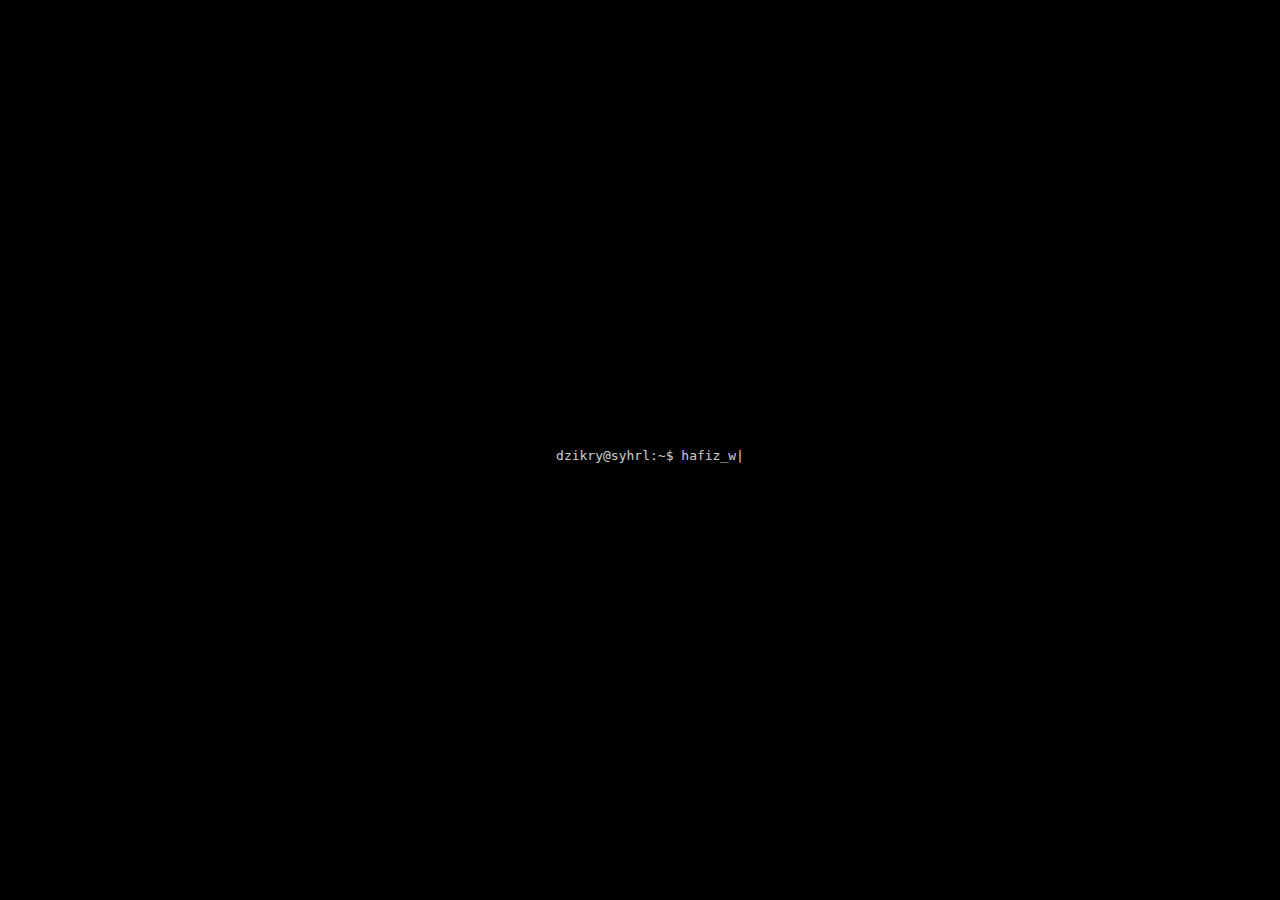
<file: index.html>
<!DOCTYPE html>
<html lang="en">
<head>
    <script async src="https://umami.valinatic.tech/script.js" data-website-id="07b022c6-8046-4d8d-830a-c6d8ee1ccd5d"></script>
    <meta charset="UTF-8">
    <meta name="viewport" content="width=device-width, initial-scale=1.0">
    <meta name="description" content="Dzikry Syahrul Hafiz" />
	<meta name="keywords" content="dzikry syahrul hafiz, blog, business card, creative, creative portfolio, cv theme, online resume, personal, portfolio, professional cv, responsive portfolio, resume, resume theme, vcard" />
	<meta name="author" content="Dzikry Syahrul Hafiz" />
    <title>XVII</title>
   <link rel="icon" type="image/png" href="images/post-six.jpg">
    <link rel="stylesheet" href="css/index.css">
    <script src="https://cdnjs.cloudflare.com/ajax/libs/gsap/3.2.6/gsap.min.js"></script>
</head>
<body>
    <div id="all">
        <div class="cursor"></div>
    <!--loader-->
        <!--<div id="loader">
            <span class="color">DZIKRY</span>SYAHRUL 
        </div>-->

        <div class="load">
            <pre class="term">dzikry@syhrl:~$ </pre>
          </div>

        <div id="breaker">
        </div>
        <div id="breaker-two">
        </div>

        <div id="navigation-content">
            <div class="navigation-close">
                <span class="close-first"></span>
                <span class="close-second"></span>
            </div>
            <div class="navigation-links">
                <a href="#"  id="home-link" >HOME</a>
                <a href="#"  id="about-link" >ABOUT</a>
                <a href="#"  id="blog-link" >HOBBIES</a>
                <a href="#"  id="portfolio-link" >PORTFOLIO</a>
                <a href="#"  id="contact-link" >CONTACT</a>
            </div>
        </div>

        <div id="navigation-bar">
            <div class="menubar">
                <span class="first-span"></span>
                <span class="second-span"></span>
                <span class="third-span"></span>
            </div>
        </div>

        <div id="header">
            <div id="particles"></div>

            <div class="social-media-links">
               <a href="https://instagram.com/dzkrysyahrul?igshid=YmMyMTA2M2Y=" target=”_blank”><img src="images/instagram logo.png" class="social-media" alt="instagram-logo"></a><!--Your instagram homepage link inser in place of "#"-->
                <a href="https://www.facebook.com/dzyahrul.haf.3/" target=”_blank”><img src="images/facebook logo.png" class="social-media" alt="facebook-logo"></a>
                <a href="https://www.linkedin.com/in/dzkrysyhrl?lipi=urn%3Ali%3Apage%3Ad_flagship3_profile_view_base_contact_details%3B3DAjAme%2BT9yFdmmVLQYDzQ%3D%3D" target=”_blank”><img src="images/linkedin logo.png" class="social-media" alt="linkedin-logo"></a>
                <a href="https://github.com/dzkrysyhrl" target=”_blank”><img src="images/twitter logo.png" class="social-media" alt="twitter-logo"></a>

            </div>

            <div class="header-content">
                <div class="header-content-box">
                <div class="firstline"><span class="color">DZIKRY </span></div>
                <div class="firstlinew">SYAHRUL</div>
                <div class="secondline">
                I'm a
            <span class="txt-rotate color" data-period="1200"data-rotate='[ " Director.", " Designer.", " Sleepyhead." ]'></span>
            <span class="slash">|</span>
        </div>
                    <div class="contact">
                <a href="Mailto:#"><img src="images/mail.png" alt="email-pic" class="contactpic"></a><!--Your email Id write in place of "#"-->
                <a href="Tel:#"><img src="images/call.png" alt="phone-pic" class="contactpic"></a><!--Your telephone number Id write in place of "#"-->
                    </div>    
            </div>
            </div>
            <!--header image-->
            <div class="header-image">
            <img src="images/sikat.jpg" alt="logo">
            </div>
            <!--header image end-->
        </div>
           <!--Header End-->
        <!--HomePage End-->
        <!--Main-Section End-->
        <!--about-->
        <div id="about">
            <div class="color-changer">
            <div class="color-panel">
                <img src="images/gear.png" alt="">
            </div>
            <div class="color-selector">
                <div class="heading">Custom Colors</div>
                <div class="colors">
                    <ul >
                    <li>
                        <a href="#0" class="color-red " title="color-red"></a>
                    </li>
                    <li>
                        <a href="#0" class="color-purple" title="color-purple"></a>
                    </li>
                    <li>
                        <a href="#0" class="color-malt" title="color-malt"></a>
                    </li>
                    <li>
                        <a href="#0" class="color-green" title="color-green"></a>
                    </li>
                    <li>
                        <a href="#0" class="color-blue" title="color-blue"></a>
                    </li>
                    <li>
                        <a href="#0" class="color-orange" title="color-orange"></a>
                    </li>
                    </ul>
                </div>
            </div>
            </div>
            <!--about content-->
            <div id="about-content">
                <div class="about-header">
                    About <span class="color">Me</span>
                    <span class ="header-caption">Kenalan dulu <span class="color"> DONG.</span></span>
                </div>
                <div class="about-main">
            <div class="about-first-paragraph wow">
            <!--about description-->
               <span class="about-first-line">
                    Hi! My name is
                    <span class="color">Dzikry Syahrul.</span>   
                    You can call me Dzikry.</span>
                     <br>
               <span class="about-second-line">I'm a self-demanding graphic designer, also director who's completely obsessed with detail and in love with perfect. Have a special interest to music, theater, and movie. Now just sit on your best position, and let me tell you about my self (more).</span>
               <div class="cv">
                <a href="https://drive.google.com/file/d/1Xrk-YoJ-oaJOZ8XbSYYxU1YjgHynDbTC/view?usp=sharing" target=”_blank”><button>Download <span class="colors">CV</span></button></a>
            </div>
            </div>
            <!--about picture-->
            <div class="about-img">
                <img src="images/about.jpg" alt="Your Image">
            </div>
            </div>
    
            </div>
            <!--services start-->
            <div id="services">
                <div class="color-changer">
                    <div class="color-panel">
                        <img src="images/gear.png" alt="">
                    </div>
                    <div class="color-selector">
                        <div class="heading">Custom Colors</div>
                        <div class="colors">
                            <ul >
                            <li>
                                <a href="#0" class="color-red " title="color-red"></a>
                            </li>
                            <li>
                                <a href="#0" class="color-purple" title="color-purple"></a>
                            </li>
                            <li>
                                <a href="#0" class="color-malt" title="color-malt"></a>
                            </li>
                            <li>
                                <a href="#0" class="color-green" title="color-green"></a>
                            </li>
                            <li>
                                <a href="#0" class="color-blue" title="color-blue"></a>
                            </li>
                            <li>
                                <a href="#0" class="color-orange" title="color-orange"></a>
                            </li>
                            </ul>
                        </div>
                    </div>
                    </div>
            <!--services header-->
                    <div class="services-heading wow">
                        <span class="color">My</span> Experience
                    </div>
            <!--services header end-->
            <!--services content-->
                    <div class="services-content">
                           <div class="service-one service wow">
                               <div class="service-img">
                               <img src="images/coding.png" alt="service-one">
                               </div>
                               <div class="service-description">
                                <h2>Hafiza Tailor</h2>
                                <h4>Marketing Manager | 2020 - PRESENT</h4>
                                <p>Sebenernya sih ini jasa jahit punya mamah saya. Tapi gpp saya masukin sini aja, namanya aja Marketing.
                                    Sini yg mau tambal celana bolong, go to Contact Page.
                                </p>
                               </div>
                           </div>
                           <div class="service-two service wow">
                               <div class="service-img">
                               <img src="images/instagram.png" alt="service-two">
                               </div>
                               <div class="service-description">
                                <h2>Studio Animars</h2>
                                <h4>Internship Group Leader | 2020</h4>
                                <p>Selain berfokus pada animasi, Studio Animars juga berjalan di bidang   
                                   desain grafis, ilustrasi, game dan animasi 2D/3D. </p>
                               </div>
                           </div>
                           <div class="service-three service wow">
                            <div class="service-img">
                               <img src="images/bulb.png" alt="service-three">
                            </div>
                            <div class="service-description">
                                <h2>PT. Veronique</h2>
                                <h4>Staff IT Inventory | 2021 - PRESENT</h4>
                                <p>PT. Veronique Indonesia merupakan sebuah perusahaan asing yang bergerak di sektor produksi perhiasan berbahan perak dan emas dengan tujuan utama untuk di ekspor ke kawasan Eropa dan Amerika Serikat.</p>
                            </div>
                        </div>
                    </div>
            </div>
            <!--services content end-->
            <!--services end-->
            <div id="skills">
                <div class="skills-header">
                     My <span class="color"> Skills</span>
                </div>
                <div class="skills-content " style="text-align: center;">
                    <div class="skill-html skill">
                        <div class="skill-text">
                    <div class="html">
                        Graphic Design
                    </div>
                        </div>
                    <div class="html-prog wow prog">
                 <div class="html-progress wow">85%</div>
                    </div>
                    </div>
                    <div class="skill-html skill">
                        <div class="skill-text">
                    <div class="html">
                        Directing
                    </div>
                        </div>
                    <div class="html-prog wow prog">
                 <div class="js-progress wow">95%</div>
                    </div>
                    </div>
                    <div class="skill-html skill">
                        <div class="skill-text">
                    <div class="html">
                        Fotography
                    </div>
                        </div>
                    <div class="html-prog wow prog">
                 <div class="adobe-progress wow">85%</div>
                    </div>
                    </div>
                    <div class="skill-html skill">
                        <div class="skill-text">
                    <div class="html">
                        Videography
                    </div>
                        </div>
                    <div class="html-prog wow prog">
                 <div class="php-progress wow">80%</div>
                    </div>
                    </div>
                    <div class="skill-html skill">
                        <div class="skill-text">
                    <div class="html">
                        Cinematography
                    </div>
                        </div>
                    <div class="html-prog wow prog">
                 <div class="jquery-progress wow">80%</div>
                    </div>
                    </div>
                    <div class="skill-html skill">
                        <div class="skill-text">
                    <div class="html">
                        Acting
                    </div>
                        </div>
                    <div class="html-prog wow prog">
                 <div class="seo-progress wow">90%</div>
                    </div>
                    </div>
                </div>
            </div>
            <div class="footer">
             <div class="footer-text">
                 <img src="./images/copyright.png" alt="copyright-img" class="images" height="14px"> Dzikry Syahrul
             </div>
            </div>
    <!--copyright-section-->
        </div>
        <!--about end-->
        <!--portfolio-->
        <div id="portfolio">
            <div class="color-changer">
                <div class="color-panel">
                    <img src="images/gear.png" alt="">
                </div>
                <div class="color-selector">
                    <div class="heading">Custom Colors</div>
                    <div class="colors">
                        <ul >
                        <li>
                            <a href="#0" class="color-red " title="color-red"></a>
                        </li>
                        <li>
                            <a href="#0" class="color-purple" title="color-purple"></a>
                        </li>
                        <li>
                            <a href="#0" class="color-malt" title="color-malt"></a>
                        </li>
                        <li>
                            <a href="#0" class="color-green" title="color-green"></a>
                        </li>
                        <li>
                            <a href="#0" class="color-blue" title="color-blue"></a>
                        </li>
                        <li>
                            <a href="#0" class="color-orange" title="color-orange"></a>
                        </li>
                        </ul>
                    </div>
                </div>
                </div>
            <div class="portfolio-header"> <span class="color"> My </span> Portfolio
            <span class ="header-caption"> Some of my <span class="color"> WORK</span></span></div>
             <div id="portfolio-content">
                 <div class="portfolio portfolio-first">
                     <div class="portfolio-image">
                        <img src="images/portfolio-first.jpg" alt="portfolio-first">
                     </div>
                     <div class="portfolio-text">
                         <h2>PHOTO MANIPULATION</h2>
                         <p>Pake PHOTOSHOP, bikin dulu pas lagi gabut.</p>
                     </div>
                 </div>
                 <div class="portfolio portfolio-second">
                    <div class="portfolio-image">
                        <img src="images/portfolio-second.jpg" alt="portfolio-second">
                    </div>
                    <div class="portfolio-text">
                        <h2>FLYER DESIGN</h2>
                        <p>Kadang pake Corel, kadang pake AI, kadang juga pake PHOTOSHOP. Lumayan sih dri ini saya dapet uang jajan.</p>
                    </div>
                </div>
             
                <div class="portfolio portfolio-third">
                    <div class="portfolio-image">
                        <img src="images/portfolio-third.jpg" alt="portfolio-third">
                    </div>
                    <div class="portfolio-text">
                        <h2>LOGO DESIGN</h2>
                        <p>Kalo ga pake Corel, pakeknya AI, tergantung mood aja sih. Ini juga pas lagi gabut dulu, buat tim esport sendiri. </p>
                    </div>
                </div>
                <div class="portfolio portfolio-fourth">
                    <div class=" portfolio-image">
                        <img src="images/portfolio-fourth.jpg" alt="portfolio-fourth">
                    </div>
                    <div class="portfolio-text">
                        <h2>SCHOOL YEARVID</h2>
                        <p>This is The Biggest Project i've ever worked in School. Saya bertanggung jawab sebagai Produser, Director, DOP, dan Screenwriter.</p>
                        <div class="button"><a href="https://drive.google.com/drive/folders/1gSZ2qwjLJ2P13nFgLSkrzw3cKwXY6oGQ?usp=sharing" target=”_blank”><button><span class="index"> View All Portfolio<i class="gg-arrow-right"></i></span></button></a></div>
                    </div>
                </div>
                 </div>
            <div class="footer">
                <div class="footer-text">
                    <img src="./images/copyright.png" alt="copyright-img" class="images" height="14px"> Dzikry Syahrul
                </div>
               </div>
       <!--copyright-section-->
             </div>
        <!--portfolio end-->
        <!--blog-->
        <div id="blog">
            <div class="color-changer">
                <div class="color-panel">
                    <img src="images/gear.png" alt="">
                </div>
                <div class="color-selector">
                    <div class="heading">Custom Colors</div>
                    <div class="colors">
                        <ul >
                        <li>
                            <a href="#0" class="color-red " title="color-red"></a>
                        </li>
                        <li>
                            <a href="#0" class="color-purple" title="color-purple"></a>
                        </li>
                        <li>
                            <a href="#0" class="color-malt" title="color-malt"></a>
                        </li>
                        <li>
                            <a href="#0" class="color-green" title="color-green"></a>
                        </li>
                        <li>
                            <a href="#0" class="color-blue" title="color-blue"></a>
                        </li>
                        <li>
                            <a href="#0" class="color-orange" title="color-orange"></a>
                        </li>
                        </ul>
                    </div>
                </div>
                </div>
        <div class="blog-header"> My Hobbies</span>
            <span class ="header-caption"> Hobi Hobi Hobi <span class="color"> HOBI.</span></span></div>
            <div class="blog-content">
                 <div class="blogs">
                     <div class="img">
                        <img src="images/post-one.jpg" alt="blog-one">
                     </div>
                     <div class="blog-text">
                         <h3>Ndengerin Musik</h3>
                         <p>Wooooo yang pertama jelas ndengerin musik. Kek hampir setiap saat pasti Musikan. Pas lagi mandi, ngising, atau lagi ngerjain sesuatu dll pasti ndengerin musik.
                             Apalagi klo lagi suka sama 1 lagu, behhh 24/7 nyetel lagu yg sama terus.</p>
                     </div></a>
                 </div>      
                 <div class="blogs">
                    <div class="img">
                        <img src="images/post-two.jpg" alt="blog-two">
                    </div>
                    <div class="blog-text">
                        <h3>Nyanyi</h3>
                        <p>Kalo lagi musikan, wajib bgt sambil nyanyi, ya walaupun suara saya kayak Rhoma Irama kena radang tenggorokan.
                            Btw saya suka banyak genre musik, diantaranya heavy metal, rap, jazz, k-pop, j-pop, hampir semuanya deh, musik klasik juga suka.
                        </p>
                    </div></a>
                </div>      
                <div class="blogs">
                    <div class="img">
                        <img src="images/post-three.jpg" alt="blog-three">
                    </div>
                    <div class="blog-text">
                        <h3>Nonton</h3>
                        <p>Sama kayak musikan, saya gabisa lepas dri hal yang satu ini. Banyak yang saya tonton, mulai dari film dan series korea, thailand, lokal, hollywood, hingga jepang, termasuk juga Anime.</p>
                    </div></a>
                </div>
                <div class="blogs">
                    <div class="img">
                        <img src="images/post-four.jpg" alt="blog-four">
                    </div>
                    <div class="blog-text">
                        <h3>Ngegame</h3>
                        <p>Alhamdulillah dulu saya masih sempat ngalamin masa masa ngantri di warnet atau rental PS.
                         Dari dulu saya suka Ngegame, banyak dan bervariasi juga game yang saya mainkan. Namun sayang, sekarang mainnya cuma ML.</p>
                    </div></a>
                </div>  
                <div class="blogs">
                    <div class="img">
                        <img src="images/post-five.jpg" alt="blog-five">
                    </div>
                    <div class="blog-text">
                        <h3>Motoran</h3>
                        <p>Suka banget motoran, Kek motoran jauh gitu, walaupun gak punya tujuan yang jelas, tetep seneng.
                            Saya punya impian, ke Korea buat boncengin Mba Kim Sejeong pake motor supra geter punya bapak dulu, pasti mesra sekali, kayak kata pepatah "Ora Supra Ora Mesra".</p>
                    </div></a>
                </div>  
                <div class="blogs">
                    <div class="img">
                        <img src="images/post-six.jpg" alt="blog-six">
                    </div>
                    <div class="blog-text">
                        <h3>Turu</h3>
                        <p>Udah jelas 100% rill no fek fek suka banget sama hal yang satu ini</p>
                    </div></a>
                </div>        
            </div>
               <div class="footer">
                <div class="footer-text">
                    <img src="./images/copyright.png" alt="copyright-img" class="images" height="14px"> Dzikry Syahrul
                </div>
               </div>
       <!--copyright-section-->
        </div>
        <!--blog end-->
        <!--contact-->
     <div id="contact">
        <div class="color-changer">
            <div class="color-panel">
                <img src="images/gear.png" alt="">
            </div>
            <div class="color-selector">
                <div class="heading">Custom Colors</div>
                <div class="colors">
                    <ul >
                    <li>
                        <a href="#0" class="color-red " title="color-red"></a>
                    </li>
                    <li>
                        <a href="#0" class="color-purple" title="color-purple"></a>
                    </li>
                    <li>
                        <a href="#0" class="color-malt" title="color-malt"></a>
                    </li>
                    <li>
                        <a href="#0" class="color-green" title="color-green"></a>
                    </li>
                    <li>
                        <a href="#0" class="color-blue" title="color-blue"></a>
                    </li>
                    <li>
                        <a href="#0" class="color-orange" title="color-orange"></a>
                    </li>
                    </ul>
                </div>
            </div>
            </div>
         <div class="contact-header">Get In <span class="color"> Touch</span>
        <div class="contact-header-caption"> <span class="color"> Kalo mau kenal lebih</span> DEKET.</div></div>
        <div class="contact-content">
            <!--Contact form-->
             <div class="contact-form">
                 <div class="form-header">
                     Message Me
                 </div>
                 <form id="myForm" action="#">
                    <div class="input-line">
                        <input  id="name" type="text" placeholder="Name" class="input-name">
                        <input id="email" type="email" placeholder="Email"  class="input-name">
                    </div>
                    <input type="text" id="subject" placeholder="Subject" class="input-subject">
                    <textarea id ="body" class="input-textarea" placeholder="Message"></textarea>
                    <button type="button" onclick="alert('Gokil!')" id ="submit" value="send" >Submit</button>
                 </form>
               
             </div>
            <!--Contact form-->
            <!--Contact information-->
             <div class="contact-info">
                <div class="contact-info-header">
                    Contact Info
                </div>
                <div class="contact-info-content">
                <div class="contect-info-content-line">
                    <img src="./images/icon-name.png" class="icon" alt="name-icon">
                    <div class="contact-info-icon-text">
                        <h6>Name</h6>
                        <p>Dzikry Syahrul Hafiz</p>
                  </div>
                </div>
                <div class="contect-info-content-line">
                  <img src="./images/icon-location.png" class="icon" alt="location-icon">
                  <div class="contact-info-icon-text">
                      <h6>Location</h6>
                      <p>Banjarnegara, Jawa Tengah</p>
                </div>
              </div>
              <div class="contect-info-content-line">
                  <img src="./images/icon-phone.png" class="icon" alt="phone-icon">
                  <div class="contact-info-icon-text">
                      <h6>Phone</h6>
                      <p>+62-8139-0820-234</p>
                </div>
              </div>
              
              <div class="contect-info-content-line">
                  <img src="./images/icon-email.png" class="icon" alt="email-icon">
                  <div class="contact-info-icon-text">
                      <h6>Email</h6>
                      <p>dzikrysyahrulhafiz@gmail.com</p>
                </div>
              </div>
                </div>
            <!--Contact information end-->
           </div>
        </div>
                    <div class="footer">
                        <div class="footer-text">
                            <img src="./images/copyright.png" alt="copyright-img" class="images" height="14px"> Dzikry Syahrul
                        </div>
                       </div>
               <!--copyright-section-->
     </div>
        <!--contact end-->
    </div>
    <!--all the divisions-->
    <script src="js/jquery.min.js"></script>
    <script src="js/particles.js"></script>
    <script src="js/particles.min.js"></script>
    <script src="js/index.js"></script>
    <script src="js/loader.js"></script>
    <!--particles script-->
    <script>
 particlesJS("particles", {"particles":{"number":{"value":120,"density":{"enable":true,"value_area":800}},"color":{"value":"#ffffff"},"shape":{"type":"circle","stroke":{"width":0,"color":"#000000"},"polygon":{"nb_sides":5},"image":{"src":"img/github.svg","width":100,"height":100}},"opacity":{"value":0.5,"random":false,"anim":{"enable":true,"speed":1,"opacity_min":0.1,"sync":false}},"size":{"value":3,"random":true,"anim":{"enable":true,"speed":0,"size_min":0.1,"sync":false}},"line_linked":{"enable":false,"distance":0,"color":"#ffffff","opacity":0.24463576890600452,"width":1.2626362266116362},"move":{"enable":true,"speed":3,"direction":"none","random":false,"straight":false,"out_mode":"out","bounce":false,"attract":{"enable":false,"rotateX":600,"rotateY":1200}}},"interactivity":{"detect_on":"canvas","events":{"onhover":{"enable":false,"mode":"grab"},"onclick":{"enable":true,"mode":"push"},"resize":true},"modes":{"grab":{"distance":400,"line_linked":{"opacity":1}},"bubble":{"distance":400,"size":40,"duration":2,"opacity":8,"speed":3},"repulse":{"distance":200,"duration":0.4},"push":{"particles_nb":4},"remove":{"particles_nb":2}}},"retina_detect":true});
</script>
</body>
</html>
</file>
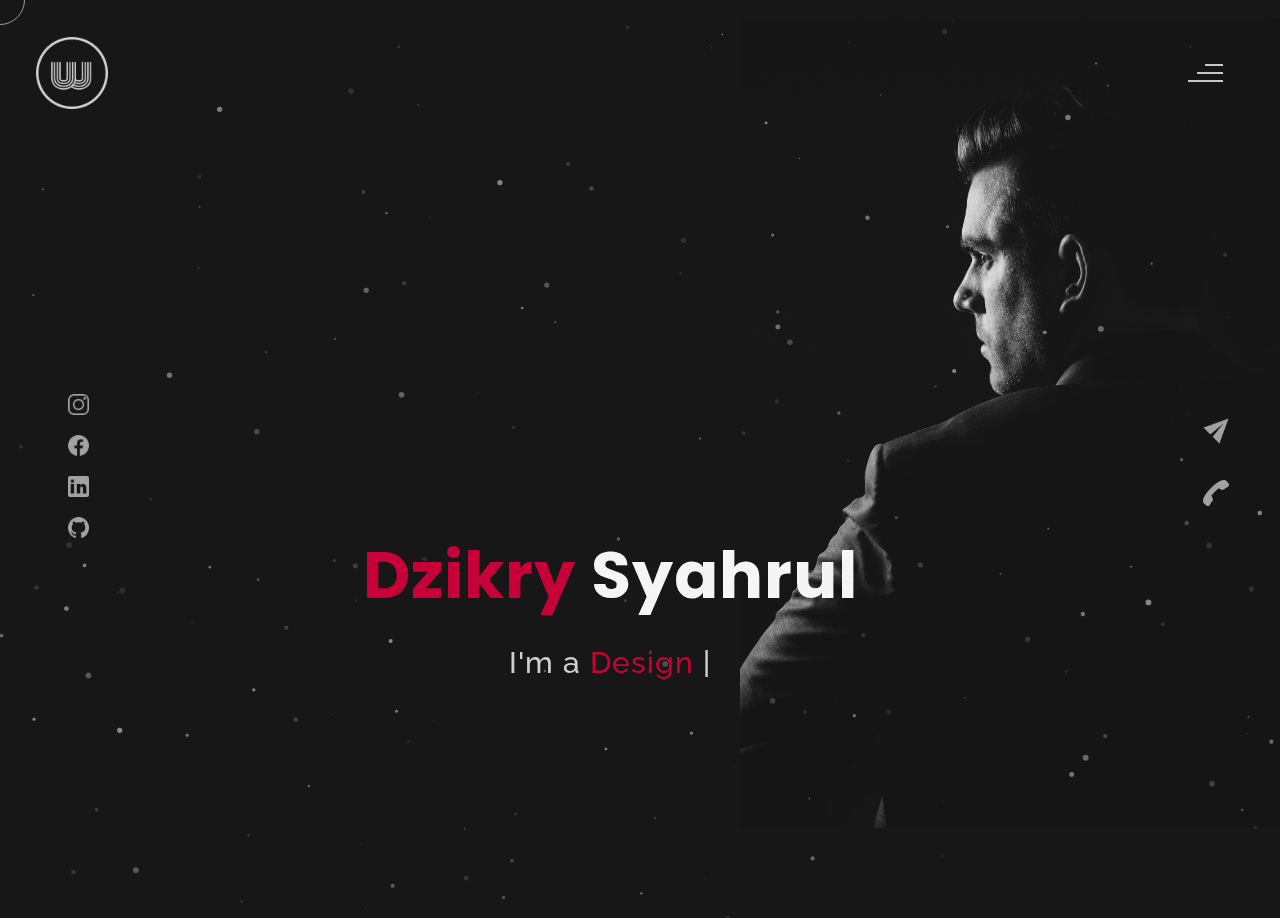
<file: theme-dust.html>
<!DOCTYPE html>
<html lang="en">
<head>
    <meta charset="UTF-8">
    <meta name="viewport" content="width=device-width, initial-scale=1.0">
    <meta name="description" content="Dzikry Syahrul - Personal Portfolio Website Template" />
	<meta name="keywords" content="blog, business card, creative, creative portfolio, cv theme, online resume, personal, portfolio, professional cv, responsive portfolio, resume, resume theme, vcard" />
	<meta name="author" content="dzikry syahrul" />
    <title>Syahrul's Portfolio</title>
  <!--favicon-img--> 
   <link rel="icon" type="image/png" href="images/favicon.png">
   <!--favicon-img-->
   <!--main css file should not be removed -->
    <link rel="stylesheet" href="css/index.css">
    <!--main css file-->
    <script src="https://cdnjs.cloudflare.com/ajax/libs/gsap/3.2.6/gsap.min.js"></script>
</head>
<body>
    <!--contains all the div-->
    <div id="all">
    <!--mouse  follower-->
        <div class="cursor"></div>
    <!--mouse  follower-->
    <!--loader-->
        <div id="loader">
            <span class="color">DKZKRY</span>SYHRL 
        </div>
    <!--loader-end-->
    <!--link-screen-->
        <div id="breaker">
        </div>
        <div id="breaker-two">
        </div>
    <!--link-screen-->
        <!--Main-Section-->
        <!--Navigator-fullscreen-->
        <div id="navigation-content">
            <div class="logo">
                <img src="images/willy wonka logo.png" alt="logo">
            </div>
            <div class="navigation-close">
                <span class="close-first"></span>
                <span class="close-second"></span>
            </div>
            <div class="navigation-links">
                <a href="#" data-text="HOME" id="home-link" >HOME</a>
                <a href="#" data-text="ABOUT" id="about-link" >ABOUT</a>
                <a href="#" data-text="HOBBIES" id="blog-link" >HOBBIES</a>
                <a href="#" data-text="PORTFOLIO" id="portfolio-link" >PORTFOLIO</a>
                <a href="#" data-text="CONTACT" id="contact-link" >CONTACT</a>
            </div>
        </div>
        <!--Navigator-Fullscreen END-->
          <!--Home Page-->
        <!--Menubar-->
        <div id="navigation-bar">
            <img src="images/willy wonka logo.png" alt="logo">
            <div class="menubar">
                <span class="first-span"></span>
                <span class="second-span"></span>
                <span class="third-span"></span>
            </div>
        </div>
        <!--Menubar End-->
          <!--Header-->
        <div id="header">
            <div id="particles"></div>
              <!--Social Media Links-->
            <div class="social-media-links">
               <a href="#"><img src="images/instagram logo.png" class="social-media" alt="instagram-logo"></a><!--Your instagram homepage link inser in place of "#"-->
                <a href="#"><img src="images/facebook logo.png" class="social-media" alt="facebook-logo"></a>
                <a href="#"><img src="images/linkedin logo.png" class="social-media" alt="linkedin-logo"></a>
                <a href="#"><img src="images/twitter logo.png" class="social-media" alt="twitter-logo"></a>

            </div>
            <!--Social Media Links end-->
            <div class="header-content">
                <div class="header-content-box">
                <div class="firstline"><span class="color">Dzikry </span>Syahrul</div>
                <div class="secondline">
                I'm a
            <span class="txt-rotate color" data-period="1200"data-rotate='[ " Designer.", " Videographer.", " Cinematographer." ]'></span>
            <span class="slash">|</span>
        </div>
                    <div class="contact">
                <a href="Mailto:#"><img src="images/mail.png" alt="email-pic" class="contactpic"></a><!--Your email Id write in place of "#"-->
                <a href="Tel:#"><img src="images/call.png" alt="phone-pic" class="contactpic"></a><!--Your telephone number Id write in place of "#"-->
                    </div>    
            </div>
            </div>
            <!--header image-->
            <div class="header-image">
            <img src="images/man.jpg" alt="logo">
            </div>
            <!--header image end-->
        </div>
           <!--Header End-->
        <!--HomePage End-->
        <!--Main-Section End-->
        <!--about-->
        <div id="about">
            <div class="color-changer">
            <div class="color-panel">
                <img src="images/gear.png" alt="">
            </div>
            <div class="color-selector">
                <div class="heading">Custom Colors</div>
                <div class="colors">
                    <ul >
                    <li>
                        <a href="#0" class="color-red " title="color-red"></a>
                    </li>
                    <li>
                        <a href="#0" class="color-purple" title="color-purple"></a>
                    </li>
                    <li>
                        <a href="#0" class="color-malt" title="color-malt"></a>
                    </li>
                    <li>
                        <a href="#0" class="color-green" title="color-green"></a>
                    </li>
                    <li>
                        <a href="#0" class="color-blue" title="color-blue"></a>
                    </li>
                    <li>
                        <a href="#0" class="color-orange" title="color-orange"></a>
                    </li>
                    </ul>
                </div>
            </div>
            </div>
            <!--about content-->
            <div id="about-content">
                <div class="about-header">
                    About <span class="color">Me</span>
                    <span class ="header-caption">Kenalan dulu <span class="color"> DONG.</span></span>
                </div>
                <div class="about-main">
            <div class="about-first-paragraph wow">
            <!--about description-->
               <span class="about-first-line">
                    I'm creative 
                    <span class="color">web developer</span>
                     based in New York , USA </span>
                     <br>
               <span class="about-second-line"> With 20 years of experience as a professional Web developer, I have acquired the skills and knowledge necessary to make your project a success. I enjoy every step while working.</span>
               <div class="cv">
                <a href="#"><button>Download <span class="colors">CV</span></button></a>
            </div>
            </div>
            <!--about picture-->
            <div class="about-img">
                <img src="images/about.jpg" alt="Your Image">
            </div>
            </div>
    
            </div>
            <!--services start-->
            <div id="services">
                <div class="color-changer">
                    <div class="color-panel">
                        <img src="images/gear.png" alt="">
                    </div>
                    <div class="color-selector">
                        <div class="heading">Custom Colors</div>
                        <div class="colors">
                            <ul >
                            <li>
                                <a href="#0" class="color-red " title="color-red"></a>
                            </li>
                            <li>
                                <a href="#0" class="color-purple" title="color-purple"></a>
                            </li>
                            <li>
                                <a href="#0" class="color-malt" title="color-malt"></a>
                            </li>
                            <li>
                                <a href="#0" class="color-green" title="color-green"></a>
                            </li>
                            <li>
                                <a href="#0" class="color-blue" title="color-blue"></a>
                            </li>
                            <li>
                                <a href="#0" class="color-orange" title="color-orange"></a>
                            </li>
                            </ul>
                        </div>
                    </div>
                    </div>
            <!--services header-->
                    <div class="services-heading wow">
                        <span class="color">My</span> Experience
                    </div>
            <!--services header end-->
            <!--services content-->
                    <div class="services-content">
                           <div class="service-one service wow">
                               <div class="service-img">
                               <img src="images/coding.png" alt="service-one">
                               </div>
                               <div class="service-description">
                                <h2>Hafiza Tailor</h2>
                                <h4>Marketing Manager | 2020 - PRESENT</h4>
                                <p>Lorem ipsum dolor sit amet consectetur adipisicing elit. Quod quibusdam possimus</p>
                               </div>
                           </div>
                           <div class="service-two service wow">
                               <div class="service-img">
                               <img src="images/instagram.png" alt="service-two">
                               </div>
                               <div class="service-description">
                                <h2>Studio Animars</h2>
                                <h4>Internship Group Leader | 2020</h4>
                                <p>Lorem ipsum dolor sit amet consectetur adipisicing elit. Quod quibusdam possimus</p>
                               </div>
                           </div>
                           <div class="service-three service wow">
                            <div class="service-img">
                               <img src="images/bulb.png" alt="service-three">
                            </div>
                            <div class="service-description">
                                <h2>PT. Veronique</h2>
                                <h4>Staff IT Inventory | 2021 - PRESENT</h4>
                                <p>Lorem ipsum dolor sit amet consectetur adipisicing elit. Quod quibusdam possimus</p>
                            </div>
                        </div>
                    </div>
            </div>
            <!--services content end-->
            <!--services end-->
            <div id="skills">
                <div class="skills-header">
                     My <span class="color"> Skills</span>
                </div>
                <div class="skills-content " style="text-align: center;">
                    <div class="skill-html skill">
                        <div class="skill-text">
                    <div class="html">
                        Graphic Design
                    </div>
                        </div>
                    <div class="html-prog wow prog">
                 <div class="html-progress wow">90%</div>
                    </div>
                    </div>
                    <div class="skill-html skill">
                        <div class="skill-text">
                    <div class="html">
                        Motion Graphic
                    </div>
                        </div>
                    <div class="html-prog wow prog">
                 <div class="js-progress wow">70%</div>
                    </div>
                    </div>
                    <div class="skill-html skill">
                        <div class="skill-text">
                    <div class="html">
                        Fotography
                    </div>
                        </div>
                    <div class="html-prog wow prog">
                 <div class="adobe-progress wow">90%</div>
                    </div>
                    </div>
                    <div class="skill-html skill">
                        <div class="skill-text">
                    <div class="html">
                        Videography
                    </div>
                        </div>
                    <div class="html-prog wow prog">
                 <div class="php-progress wow">90%</div>
                    </div>
                    </div>
                    <div class="skill-html skill">
                        <div class="skill-text">
                    <div class="html">
                        Cinematography
                    </div>
                        </div>
                    <div class="html-prog wow prog">
                 <div class="jquery-progress wow">85%</div>
                    </div>
                    </div>
                    <div class="skill-html skill">
                        <div class="skill-text">
                    <div class="html">
                        HTML/CSS
                    </div>
                        </div>
                    <div class="html-prog wow prog">
                 <div class="seo-progress wow">60%</div>
                    </div>
                    </div>
                </div>
            </div>
    <!--copyright-section You Can Remove After Downloading-->
            <div class="footer">
             <div class="footer-text">
                 <img src="./images/copyright.png" alt="copyright-img" class="images" height="14px"> Dzikry Syahrul
             </div>
            </div>
    <!--copyright-section-->
        </div>
        <!--about end-->
        <!--portfolio-->
        <div id="portfolio">
            <div class="color-changer">
                <div class="color-panel">
                    <img src="images/gear.png" alt="">
                </div>
                <div class="color-selector">
                    <div class="heading">Custom Colors</div>
                    <div class="colors">
                        <ul >
                        <li>
                            <a href="#0" class="color-red " title="color-red"></a>
                        </li>
                        <li>
                            <a href="#0" class="color-purple" title="color-purple"></a>
                        </li>
                        <li>
                            <a href="#0" class="color-malt" title="color-malt"></a>
                        </li>
                        <li>
                            <a href="#0" class="color-green" title="color-green"></a>
                        </li>
                        <li>
                            <a href="#0" class="color-blue" title="color-blue"></a>
                        </li>
                        <li>
                            <a href="#0" class="color-orange" title="color-orange"></a>
                        </li>
                        </ul>
                    </div>
                </div>
                </div>
            <div class="portfolio-header"> <span class="color"> My </span> Portfolio
            <span class ="header-caption"> Kalo ini Kerjaan <span class="color"> GWEH</span></span></div>
             <div id="portfolio-content">
                 <div class="portfolio portfolio-first">
                     <div class="portfolio-image">
                        <img src="images/portfolio-first.jpg" alt="portfolio-first">
                     </div>
                     <div class="portfolio-text">
                         <h2>App Idea</h2>
                         <p>Lorem, ipsum dolor sit amet consectetur adipisicing elit. Ad ut optio repellat cupiditate 
                             expedita eius dignissimos. Id cumque placeat minima ad laudantium suscipit voluptatem ducimus</p>
                         <div class="button"><a href="#"><button><span class="index"> View Project<i class="gg-arrow-right"></i></span></button></a></div>
                     </div>
                 </div>
                 <div class="portfolio portfolio-second">
                    <div class="portfolio-image">
                        <img src="images/portfolio-second.jpg" alt="portfolio-second">
                    </div>
                    <div class="portfolio-text">
                        <h2>Web Designing</h2>
                        <p>Lorem ipsum dolor sit, amet consectetur adipisicing elit. Id cumque placeat minima ad laudantium suscipit
                             voluptatem ducimus. Id cumque placeat minima ad laudantium suscipit voluptatem ducimus</p>
                        <div class="button"><a href="#"><button><span class="index"> View Project<i class="gg-arrow-right"></i></span></button></a></div>
                    </div>
                </div>
             
                <div class="portfolio portfolio-third">
                    <div class="portfolio-image">
                        <img src="images/portfolio-third.jpg" alt="portfolio-third">
                    </div>
                    <div class="portfolio-text">
                        <h2>UI Designing</h2>
                        <p>Lorem, ipsum dolor sit amet consectetur adipisicing elit. Ad ut optio repellat cupiditate expedita eius dignissimos
                            .. Id cumque placeat minima ad laudantium suscipit voluptatem ducimus</p>
                        <div class="button"><a href="#"><button><span class="index"> View Project<i class="gg-arrow-right"></i></span></button></a></div>
                    </div>
                </div>
                <div class="portfolio portfolio-fourth">
                    <div class=" portfolio-image">
                        <img src="images/portfolio-fourth.jpg" alt="portfolio-fourth">
                    </div>
                    <div class="portfolio-text">
                        <h2>Wow Graphics</h2>
                        <p>Lorem, ipsum dolor sit amet consectetur adipisicing elit. Ad ut optio repellat cupiditate
                             expedita eius dignissimos. Id cumque placeat minima ad laudantium suscipit voluptatem ducimus</p>
                        <div class="button"><a href="#"><button><span class="index"> View Project<i class="gg-arrow-right"></i></span></button></a></div>
                    </div>
                </div>
                 </div>
                    <!--copyright-section You Can Remove After Downloading-->
            <div class="footer">
                <div class="footer-text">
                    <img src="./images/copyright.png" alt="copyright-img" class="images" height="14px"> Dzikry Syahrul
                </div>
               </div>
       <!--copyright-section-->
             </div>
        <!--portfolio end-->
        <!--blog-->
        <div id="blog">
            <div class="color-changer">
                <div class="color-panel">
                    <img src="images/gear.png" alt="">
                </div>
                <div class="color-selector">
                    <div class="heading">Custom Colors</div>
                    <div class="colors">
                        <ul >
                        <li>
                            <a href="#0" class="color-red " title="color-red"></a>
                        </li>
                        <li>
                            <a href="#0" class="color-purple" title="color-purple"></a>
                        </li>
                        <li>
                            <a href="#0" class="color-malt" title="color-malt"></a>
                        </li>
                        <li>
                            <a href="#0" class="color-green" title="color-green"></a>
                        </li>
                        <li>
                            <a href="#0" class="color-blue" title="color-blue"></a>
                        </li>
                        <li>
                            <a href="#0" class="color-orange" title="color-orange"></a>
                        </li>
                        </ul>
                    </div>
                </div>
                </div>
        <div class="blog-header"> My Hobbies</span>
            <span class ="header-caption"> Hobi gweh ni <span class="color"> CUI.</span></span></div>
            <div class="blog-content">
                 <div class="blogs">
                     <a href="#">
                     <div class="img">
                        <img src="images/post-one.jpg" alt="blog-one">
                        <div class="blog-date">8 May,20</div>
                     </div>
                     <div class="blog-text">
                         <h3>Nonton</h3>
                         <p>Lorem ipsum dolor sit amet consectetur adipisicing elit. Possimus alias dolore recusandae illum, corrupti quo 
                             veniam saepe aliquid! Quis voluptates ratione consequuntur vel, perferendis cum provident? Magnam fugiat voluptas
                              libero.</p>
                     </div></a>
                 </div>      
                 <div class="blogs">
                    <a href="#">
                    <div class="img">
                        <img src="images/post-two.jpg" alt="blog-two">
                        <div class="blog-date">16 Jan,20</div>
                    </div>
                    <div class="blog-text">
                        <h3>Ndengerin Musik</h3>
                        <p>Lorem ipsum dolor, sit amet consectetur adipisicing elit. Incidunt maiores, 
                            recusandae cupiditate ducimus a non tempora, architecto obcaecati eaque ipsum assumenda harum dolorum iusto tenetur
                             eius eligendi dolor magnam sit!</p>
                    </div></a>
                </div>      
                <div class="blogs">
                    <a href="#">
                    <div class="img">
                        <img src="images/post-three.jpg" alt="blog-three">
                        <div class="blog-date">30 Nov,19</div>
                    </div>
                    <div class="blog-text">
                        <h3>Nyanyi</h3>
                        <p>Lorem ipsum, dolor sit amet consectetur adipisicing elit. Nemo nostrum impedit 
                            ipsam perspiciatis ratione sapiente quasi optio reprehenderit, labore consequuntur suscipit cum quas.
                             Officiis dolorem asperiores, ut necessitatibus quas doloremque?</p>
                    </div></a>
                </div>
                <div class="blogs">
                    <a href="#">
                    <div class="img">
                        <img src="images/post-four.jpg" alt="blog-four">
                        <div class="blog-date">6 Jul,19</div>
                    </div>
                    <div class="blog-text">
                        <h3>Ngegame</h3>
                        <p>Lorem ipsum dolor sit amet consectetur adipisicing elit. Dolorem, veniam ratione quam vitae,
                             quibusdam explicabo rem debitis velit ipsa repellat, impedit nulla fuga? Amet corporis praesentium quae.
                              Sed, quibusdam necessitatibus.</p>
                    </div></a>
                </div>  
                <div class="blogs">
                    <a href="#">
                    <div class="img">
                        <img src="images/post-five.jpg" alt="blog-five">
                        <div class="blog-date">1 Jun,19</div>
                    </div>
                    <div class="blog-text">
                        <h3>Motoran</h3>
                        <p>Lorem ipsum dolor sit amet consectetur adipisicing elit. Fuga sunt eum necessitatibus rem 
                            dignissimos nulla mollitia cumque, provident officiis non vitae? Animi aut doloremque illum, soluta hic minus 
                            sint explicabo..</p>
                    </div></a>
                </div>  
                <div class="blogs">
                    <a href="#">
                    <div class="img">
                        <img src="images/post-six.jpg" alt="blog-six">
                        <div class="blog-date">28 Feb,19</div>
                    </div>
                    <div class="blog-text">
                        <h3>Turu</h3>
                        <p>Lorem ipsum dolor sit amet consectetur adipisicing elit. Explicabo tempora dolorum fuga ratione, unde, 
                            ex quaerat iste numquam nemo nihil nobis rem sint quia recusandae dignissimos quos ut rerum nam.</p>
                    </div></a>
                </div>        
            </div>
               <!--copyright-section You Can Remove After Downloading-->
               <div class="footer">
                <div class="footer-text">
                    <img src="./images/copyright.png" alt="copyright-img" class="images" height="14px"> Dzikry Syahrul
                </div>
               </div>
       <!--copyright-section-->
        </div>
        <!--blog end-->
        <!--contact-->
     <div id="contact">
        <div class="color-changer">
            <div class="color-panel">
                <img src="images/gear.png" alt="">
            </div>
            <div class="color-selector">
                <div class="heading">Custom Colors</div>
                <div class="colors">
                    <ul >
                    <li>
                        <a href="#0" class="color-red " title="color-red"></a>
                    </li>
                    <li>
                        <a href="#0" class="color-purple" title="color-purple"></a>
                    </li>
                    <li>
                        <a href="#0" class="color-malt" title="color-malt"></a>
                    </li>
                    <li>
                        <a href="#0" class="color-green" title="color-green"></a>
                    </li>
                    <li>
                        <a href="#0" class="color-blue" title="color-blue"></a>
                    </li>
                    <li>
                        <a href="#0" class="color-orange" title="color-orange"></a>
                    </li>
                    </ul>
                </div>
            </div>
            </div>
         <div class="contact-header">Get In <span class="color"> Touch</span>
        <div class="contact-header-caption"> <span class="color"> Kalo mau kenal lebih</span> DEKET.</div></div>
        <div class="contact-content">
            <!--Contact form-->
             <div class="contact-form">
                 <div class="form-header">
                     Message Me
                 </div>
                 <form id="myForm" action="#">
                    <div class="input-line">
                        <input  id="name" type="text" placeholder="Name" class="input-name">
                        <input id="email" type="email" placeholder="Email"  class="input-name">
                    </div>
                    <input type="text" id="subject" placeholder="subject" class="input-subject">
                    <textarea id ="body" class="input-textarea" placeholder="message"></textarea>
                    <button type="button" id ="submit" value="send">Submit</button>
                 </form>
               
             </div>
            <!--Contact form-->
            <!--Contact information-->
             <div class="contact-info">
                <div class="contact-info-header">
                    Contact Info
                </div>
                <div class="contact-info-content">
                <div class="contect-info-content-line">
                    <img src="./images/icon-name.png" class="icon" alt="name-icon">
                    <div class="contact-info-icon-text">
                        <h6>Name</h6>
                        <p>Dzikry Syahrul Hafiz</p>
                  </div>
                </div>
                <div class="contect-info-content-line">
                  <img src="./images/icon-location.png" class="icon" alt="location-icon">
                  <div class="contact-info-icon-text">
                      <h6>Location</h6>
                      <p>Gumiwang 01/08, Purwanegara, Banjarnegara</p>
                </div>
              </div>
              <div class="contect-info-content-line">
                  <img src="./images/icon-phone.png" class="icon" alt="phone-icon">
                  <div class="contact-info-icon-text">
                      <h6>Call</h6>
                      <p>+62-8953-6307-0664</p>
                </div>
              </div>
              
              <div class="contect-info-content-line">
                  <img src="./images/icon-email.png" class="icon" alt="email-icon">
                  <div class="contact-info-icon-text">
                      <h6>Email</h6>
                      <p>syahrsskuy@gmail.com</p>
                </div>
              </div>
                </div>
            <!--Contact information end-->
           </div>
        </div>
                    <!--copyright-section You Can Remove After Downloading-->
                    <div class="footer">
                        <div class="footer-text">
                            <img src="./images/copyright.png" alt="copyright-img" class="images" height="14px"> Dzikry Syahrul
                        </div>
                       </div>
               <!--copyright-section-->
     </div>
        <!--contact end-->
    </div>
    <!--all the divisions-->
    <script src="js/jquery.min.js"></script>
    <script src="js/particles.js"></script>
    <script src="js/particles.min.js"></script>
    <script src="js/index.js"></script>
    <!--particles script-->
    <script>
 particlesJS("particles", {"particles":{"number":{"value":120,"density":{"enable":true,"value_area":800}},"color":{"value":"#ffffff"},"shape":{"type":"circle","stroke":{"width":0,"color":"#000000"},"polygon":{"nb_sides":5},"image":{"src":"img/github.svg","width":100,"height":100}},"opacity":{"value":0.5,"random":false,"anim":{"enable":true,"speed":1,"opacity_min":0.1,"sync":false}},"size":{"value":3,"random":true,"anim":{"enable":true,"speed":0,"size_min":0.1,"sync":false}},"line_linked":{"enable":false,"distance":0,"color":"#ffffff","opacity":0.24463576890600452,"width":1.2626362266116362},"move":{"enable":true,"speed":3,"direction":"none","random":false,"straight":false,"out_mode":"out","bounce":false,"attract":{"enable":false,"rotateX":600,"rotateY":1200}}},"interactivity":{"detect_on":"canvas","events":{"onhover":{"enable":false,"mode":"grab"},"onclick":{"enable":true,"mode":"push"},"resize":true},"modes":{"grab":{"distance":400,"line_linked":{"opacity":1}},"bubble":{"distance":400,"size":40,"duration":2,"opacity":8,"speed":3},"repulse":{"distance":200,"duration":0.4},"push":{"particles_nb":4},"remove":{"particles_nb":2}}},"retina_detect":true});
</script>
</body>
</html>
</file>
